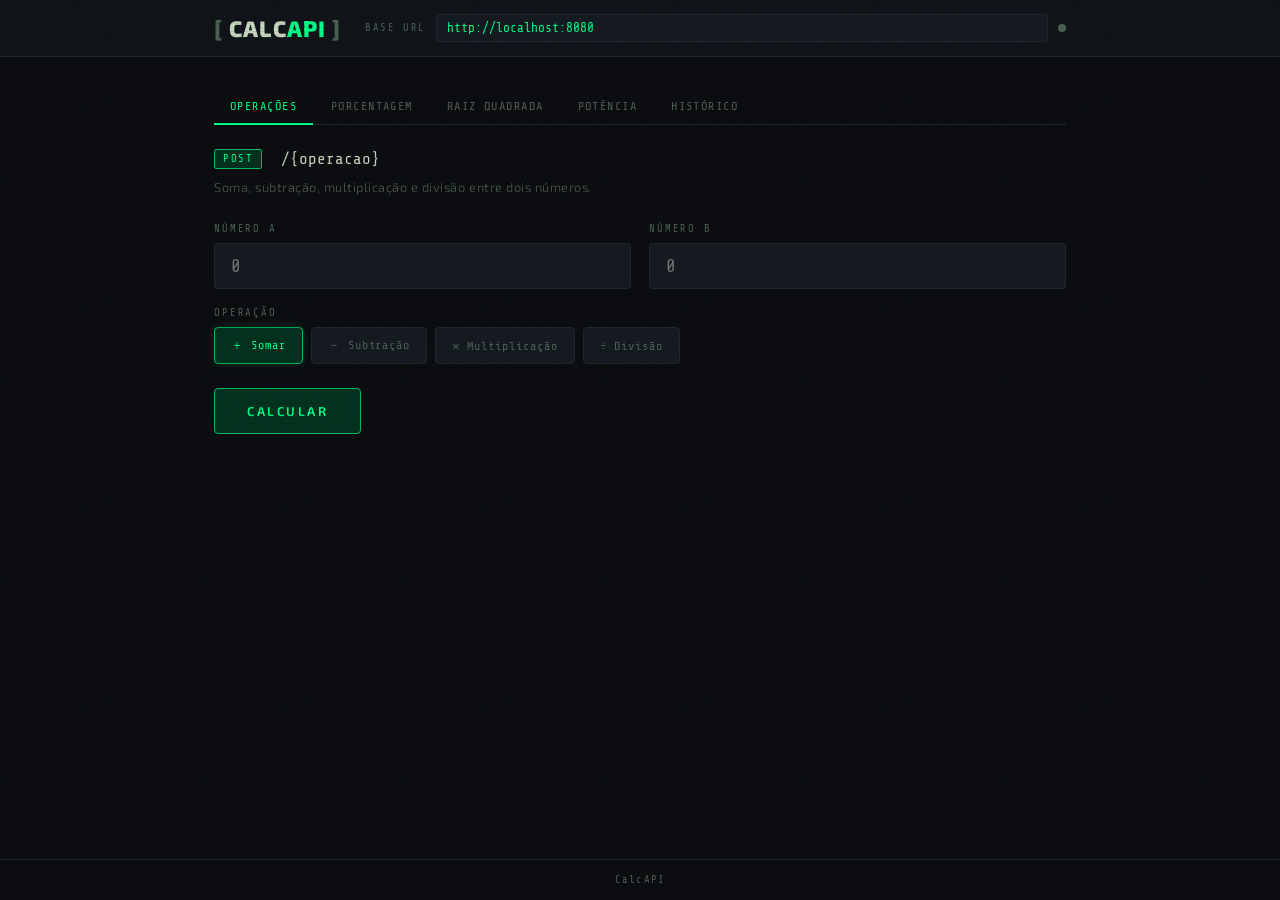
<file: junit5/junit-frontend/index.html>
<!DOCTYPE html>
<html lang="pt-BR">
<head>
  <meta charset="UTF-8" />
  <meta name="viewport" content="width=device-width, initial-scale=1.0"/>
  <title>CalcAPI — Calculadora</title>
  <link rel="preconnect" href="https://fonts.googleapis.com">
  <link href="https://fonts.googleapis.com/css2?family=Share+Tech+Mono&family=Exo+2:wght@300;600;800&display=swap" rel="stylesheet">
  <link rel="stylesheet" href="style.css" />
</head>
<body>

  <div class="scanlines"></div>
  <div class="noise"></div>

  <header>
    <div class="header-inner">
      <div class="logo">
        <span class="logo-bracket">[</span>
        CALC<span class="logo-accent">API</span>
        <span class="logo-bracket">]</span>
      </div>
      <div class="api-config">
        <label for="baseUrl">BASE URL</label>
        <input type="text" id="baseUrl" value="http://localhost:8080" placeholder="http://localhost:8080" />
        <div class="status-dot" id="statusDot"></div>
      </div>
    </div>
  </header>

  <main>

    <!-- TABS -->
    <nav class="tabs">
      <button class="tab active" data-tab="operacoes">Operações</button>
      <button class="tab" data-tab="porcentagem">Porcentagem</button>
      <button class="tab" data-tab="raiz">Raiz Quadrada</button>
      <button class="tab" data-tab="potencia">Potência</button>
      <button class="tab" data-tab="historico">Histórico</button>
    </nav>

    <!-- PANEL: OPERAÇÕES BÁSICAS -->
    <section class="panel active" id="tab-operacoes">
      <div class="panel-header">
        <span class="endpoint-badge">POST</span>
        <code>/{operacao}</code>
        <p class="panel-desc">Soma, subtração, multiplicação e divisão entre dois números.</p>
      </div>
      <div class="form-grid">
        <div class="field">
          <label>Número A</label>
          <input type="number" id="op-numA" placeholder="0" step="any" />
        </div>
        <div class="field">
          <label>Número B</label>
          <input type="number" id="op-numB" placeholder="0" step="any" />
        </div>
        <div class="field full">
          <label>Operação</label>
          <div class="op-buttons">
            <button class="op-btn active" data-op="SOMAR">＋ Somar</button>
            <button class="op-btn" data-op="SUBTRACAO">－ Subtração</button>
            <button class="op-btn" data-op="MULTIPLICACAO">✕ Multiplicação</button>
            <button class="op-btn" data-op="DIVISAO">÷ Divisão</button>
          </div>
        </div>
      </div>
      <button class="calc-btn" id="btn-operacao">CALCULAR</button>
      <div class="result-box" id="res-operacao"></div>
    </section>

    <!-- PANEL: PORCENTAGEM -->
    <section class="panel" id="tab-porcentagem">
      <div class="panel-header">
        <span class="endpoint-badge">POST</span>
        <code>/porcentagem/{tipo}</code>
        <p class="panel-desc">Cálculos percentuais: de, percentual, aumentar e diminuir.</p>
      </div>
      <div class="form-grid">
        <div class="field">
          <label>Percentual (%)</label>
          <input type="number" id="pct-percentual" placeholder="0" step="any" />
        </div>
        <div class="field">
          <label>Valor Base</label>
          <input type="number" id="pct-valor" placeholder="0" step="any" />
        </div>
        <div class="field full">
          <label>Tipo</label>
          <div class="op-buttons">
            <button class="op-btn active" data-tipo="DE">DE</button>
            <button class="op-btn" data-tipo="PERCENTUAL">PERCENTUAL</button>
            <button class="op-btn" data-tipo="AUMENTAR">AUMENTAR</button>
            <button class="op-btn" data-tipo="DIMINUIR">DIMINUIR</button>
          </div>
        </div>
      </div>
      <button class="calc-btn" id="btn-porcentagem">CALCULAR</button>
      <div class="result-box" id="res-porcentagem"></div>
    </section>

    <!-- PANEL: RAIZ QUADRADA -->
    <section class="panel" id="tab-raiz">
      <div class="panel-header">
        <span class="endpoint-badge">POST</span>
        <code>/raiz-quadrada</code>
        <p class="panel-desc">Calcula a raiz quadrada de um número (≥ 0).</p>
      </div>
      <div class="form-grid">
        <div class="field">
          <label>Número</label>
          <input type="number" id="raiz-num" placeholder="0" step="any" min="0" />
        </div>
      </div>
      <button class="calc-btn" id="btn-raiz">CALCULAR</button>
      <div class="result-box" id="res-raiz"></div>
    </section>

    <!-- PANEL: POTÊNCIA -->
    <section class="panel" id="tab-potencia">
      <div class="panel-header">
        <span class="endpoint-badge">POST</span>
        <code>/potencia</code>
        <p class="panel-desc">Calcula base elevada ao expoente.</p>
      </div>
      <div class="form-grid">
        <div class="field">
          <label>Base</label>
          <input type="number" id="pot-base" placeholder="0" step="any" />
        </div>
        <div class="field">
          <label>Expoente</label>
          <input type="number" id="pot-expoente" placeholder="0" step="any" />
        </div>
      </div>
      <button class="calc-btn" id="btn-potencia">CALCULAR</button>
      <div class="result-box" id="res-potencia"></div>
    </section>

    <!-- PANEL: HISTÓRICO -->
    <section class="panel" id="tab-historico">
      <div class="panel-header">
        <span class="endpoint-badge get">GET</span>
        <code>/historicos</code>
        <p class="panel-desc">Consulta o histórico de todas as operações realizadas.</p>
      </div>
      <div class="btn-row">
        <button class="calc-btn" id="btn-historico">CARREGAR HISTÓRICO</button>
        <button class="calc-btn danger" id="btn-deletar">DELETAR HISTÓRICO</button>
      </div>
      <div class="history-table-wrap" id="res-historico"></div>
    </section>

  </main>

  <footer>
    <span>CalcAPI</span>
  </footer>

  <script src="script.js"></script>
</body>
</html>
</file>
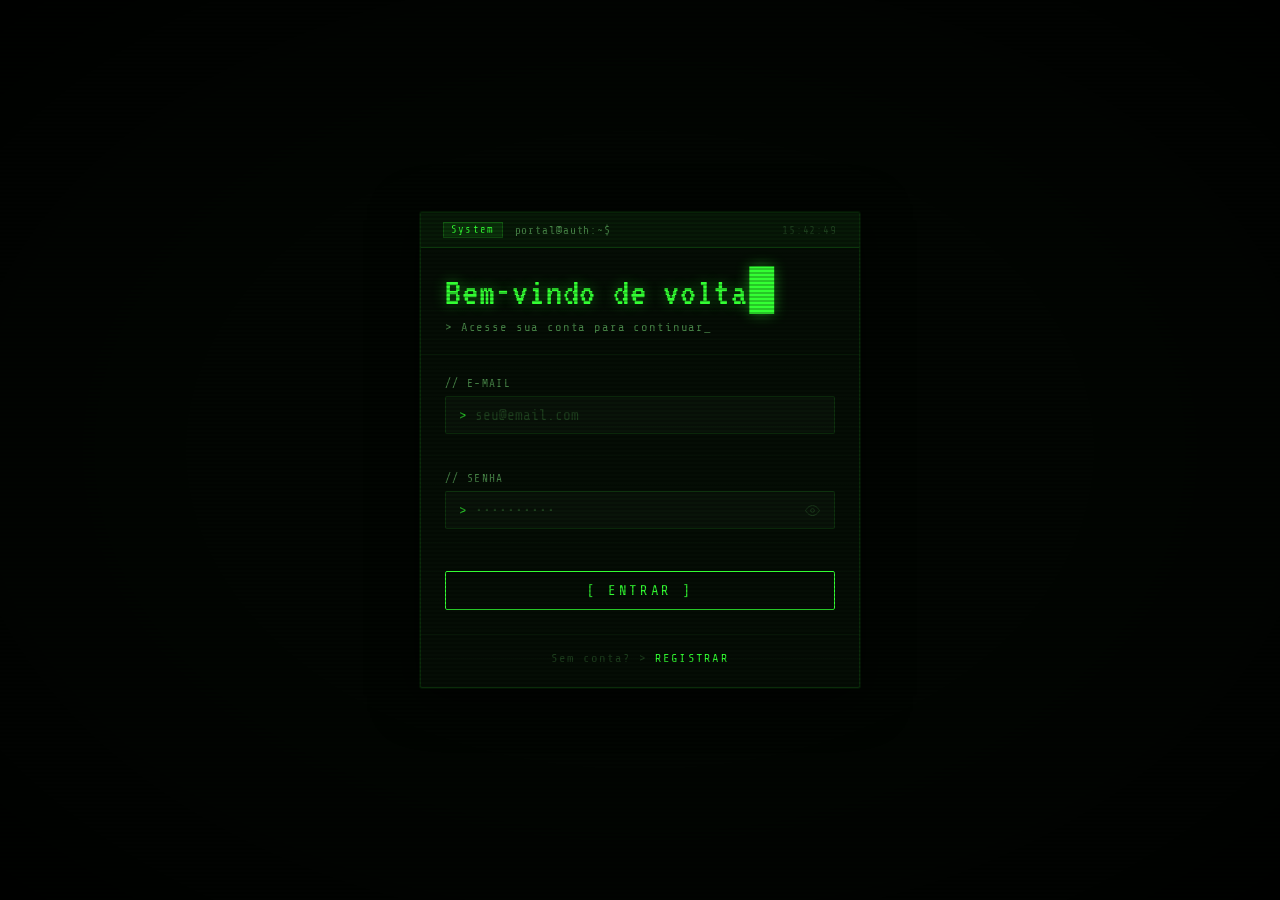
<file: login-junit5/frontend-login/index.html>
<!DOCTYPE html>
<html lang="pt-BR">
<head>
  <meta charset="UTF-8" />
  <meta name="viewport" content="width=device-width, initial-scale=1.0" />
  <title>Portal de Acesso</title>
  <link rel="preconnect" href="https://fonts.googleapis.com" />
  <link rel="preconnect" href="https://fonts.gstatic.com" crossorigin />
  <link href="https://fonts.googleapis.com/css2?family=VT323&family=Share+Tech+Mono&display=swap" rel="stylesheet" />
  <link rel="stylesheet" href="style.css" />
</head>
<body>

<div class="scanlines" aria-hidden="true"></div>
<div class="crt-vignette" aria-hidden="true"></div>

<section id="view-login" class="view active">
  <div class="card">
    <div class="term-bar">
      <span class="term-tag">System</span>
      <span class="term-path">portal@auth:~$</span>
      <span class="term-time" id="term-time"></span>
    </div>
    <div class="card-header">
      <h1 class="card-title">Bem-vindo de volta<span class="cursor-blink">█</span></h1>
      <p class="card-subtitle">&gt; Acesse sua conta para continuar_</p>
    </div>

    <form id="form-login" novalidate>
      <div class="field">
        <label for="login-email">// E-mail</label>
        <div class="input-wrap">
          <span class="input-prompt">&gt;</span>
          <input type="email" id="login-email" placeholder="seu@email.com" autocomplete="email" required />
        </div>
        <span class="field-error" id="err-login-email"></span>
      </div>

      <div class="field">
        <label for="login-senha">// Senha</label>
        <div class="input-wrap">
          <span class="input-prompt">&gt;</span>
          <input type="password" id="login-senha" placeholder="••••••••••" autocomplete="current-password" required />
          <button type="button" class="toggle-pw" data-target="login-senha" aria-label="Mostrar senha">
            <svg viewBox="0 0 24 24" fill="none" stroke="currentColor" stroke-width="1.5">
              <path d="M1 12s4-8 11-8 11 8 11 8-4 8-11 8-11-8-11-8z"/><circle cx="12" cy="12" r="3"/>
            </svg>
          </button>
        </div>
        <span class="field-error" id="err-login-senha"></span>
      </div>

      <div id="login-alert" class="alert hidden"></div>

      <button type="submit" class="btn-primary" id="btn-login">
        <span class="btn-text">[ ENTRAR ]</span>
        <span class="btn-loader hidden">AUTENTICANDO<span class="dot-anim"></span></span>
      </button>
    </form>

    <p class="switch-view">
      Sem conta? &gt;
      <button class="link-btn" data-goto="cadastro">REGISTRAR</button>
    </p>
  </div>
</section>

<section id="view-cadastro" class="view">
  <div class="card card--wide">
    <div class="term-bar">
      <span class="term-tag">System</span>
      <span class="term-path">portal@auth:~/novo$</span>
      <span class="term-time" id="term-time-cad"></span>
    </div>
    <div class="card-header">
      <h1 class="card-title">Criar conta<span class="cursor-blink">█</span></h1>
      <p class="card-subtitle">&gt; Preencha os dados para se registrar_</p>
    </div>

    <form id="form-cadastro" novalidate>
      <div class="field">
        <label for="cad-nome">// Nome completo</label>
        <div class="input-wrap">
          <span class="input-prompt">&gt;</span>
          <input type="text" id="cad-nome" placeholder="João da Silva" autocomplete="name" required />
        </div>
        <span class="field-error" id="err-cad-nome"></span>
      </div>

      <div class="field">
        <label for="cad-email">// E-mail</label>
        <div class="input-wrap">
          <span class="input-prompt">&gt;</span>
          <input type="email" id="cad-email" placeholder="seu@email.com" autocomplete="email" required />
        </div>
        <span class="field-error" id="err-cad-email"></span>
      </div>

      <div class="field">
        <label for="cad-senha">
          // Senha
          <span class="label-hint">10–12 chars · A-z · 0-9 · especial</span>
        </label>
        <div class="input-wrap">
          <span class="input-prompt">&gt;</span>
          <input type="password" id="cad-senha" placeholder="••••••••••" autocomplete="new-password" required />
          <button type="button" class="toggle-pw" data-target="cad-senha" aria-label="Mostrar senha">
            <svg viewBox="0 0 24 24" fill="none" stroke="currentColor" stroke-width="1.5">
              <path d="M1 12s4-8 11-8 11 8 11 8-4 8-11 8-11-8-11-8z"/><circle cx="12" cy="12" r="3"/>
            </svg>
          </button>
        </div>
        <div class="pw-strength" id="pw-strength">
          <div class="pw-bar"><div id="pw-fill"></div></div>
          <span id="pw-label"></span>
        </div>
        <span class="field-error" id="err-cad-senha"></span>
      </div>

      <div class="field">
        <label for="cad-role">// Perfil de acesso</label>
        <div class="input-wrap input-wrap--select">
          <span class="input-prompt">&gt;</span>
          <select id="cad-role" required>
            <option value="">-- SELECIONE --</option>
            <option value="ADMIN">ADMIN</option>
            <option value="GERENTE">GERENTE</option>
            <option value="CLIENTE">CLIENTE</option>
          </select>
        </div>
        <span class="field-error" id="err-cad-role"></span>
      </div>

      <div id="cadastro-alert" class="alert hidden"></div>

      <button type="submit" class="btn-primary" id="btn-cadastro">
        <span class="btn-text">[ CRIAR CONTA ]</span>
        <span class="btn-loader hidden">PROCESSANDO<span class="dot-anim"></span></span>
      </button>
    </form>

    <p class="switch-view">
      Já tem conta? &gt;
      <button class="link-btn" data-goto="login">ENTRAR</button>
    </p>
  </div>
</section>

<section id="view-dashboard" class="view">
  <div class="dashboard">
    <header class="dash-header">
      <div class="dash-brand">
        <span class="brand-caret">&gt;_</span>
        <span class="dash-brand-name">Terminal v1.0</span>
      </div>
      <div class="dash-header-right">
        <span class="dash-status">■ ONLINE</span>
        <button class="btn-logout" id="btn-logout">[ SAIR ]</button>
      </div>
    </header>

    <div class="dash-body">
      <div class="dash-card" id="card-perfil">
        <div class="dash-card-label">// PERFIL.DAT</div>
        <div id="perfil-loading" class="skeleton-wrap">
          <div class="skeleton skeleton--avatar"></div>
          <div class="skeleton-lines">
            <div class="skeleton skeleton--line w60"></div>
            <div class="skeleton skeleton--line w40"></div>
            <div class="skeleton skeleton--line w50"></div>
          </div>
        </div>
        <div id="perfil-content" class="perfil-content hidden">
          <div class="avatar" id="avatar-inicial"></div>
          <div class="perfil-info">
            <h2 class="perfil-nome" id="perfil-nome"></h2>
            <p class="perfil-email" id="perfil-email"></p>
            <span class="role-badge" id="perfil-role"></span>
          </div>
        </div>
      </div>

      <div class="dash-card" id="card-mensagem">
        <div class="dash-card-label">// MSG_SERVIDOR.LOG</div>
        <div id="msg-loading" class="skeleton-wrap">
          <div class="skeleton-lines" style="width:100%">
            <div class="skeleton skeleton--line w80"></div>
            <div class="skeleton skeleton--line w60"></div>
          </div>
        </div>
        <p class="server-msg hidden" id="server-msg"></p>
      </div>
    </div>
  </div>
</section>

<script src="app.js"></script>
</body>
</html>
</file>
<file: junit5/junit-frontend/style.css>
:root {
  --bg:          #0a0c0f;
  --bg-panel:    #0f1318;
  --bg-card:     #141920;
  --border:      #1e2730;
  --border-glow: #00ff8820;
  --green:       #00ff88;
  --green-dim:   #00b860;
  --green-dark:  #00311e;
  --amber:       #ffb300;
  --red:         #ff4455;
  --text:        #c8d8c0;
  --text-muted:  #4a6050;
  --mono:        'Share Tech Mono', monospace;
  --sans:        'Exo 2', sans-serif;
  --radius:      4px;
  --glow:        0 0 12px #00ff8840, 0 0 32px #00ff8815;
}

*, *::before, *::after { box-sizing: border-box; margin: 0; padding: 0; }

html { font-size: 16px; scroll-behavior: smooth; }

body {
  background: var(--bg);
  color: var(--text);
  font-family: var(--mono);
  min-height: 100vh;
  display: flex;
  flex-direction: column;
  position: relative;
  overflow-x: hidden;
}

/* ---- Atmospheric layers ---- */
.scanlines {
  pointer-events: none;
  position: fixed;
  inset: 0;
  z-index: 999;
  background: repeating-linear-gradient(
    to bottom,
    transparent,
    transparent 3px,
    rgba(0,0,0,0.08) 3px,
    rgba(0,0,0,0.08) 4px
  );
}

.noise {
  pointer-events: none;
  position: fixed;
  inset: 0;
  z-index: 998;
  opacity: 0.025;
  background-image: url("data:image/svg+xml,%3Csvg viewBox='0 0 256 256' xmlns='http://www.w3.org/2000/svg'%3E%3Cfilter id='n'%3E%3CfeTurbulence type='fractalNoise' baseFrequency='0.9' numOctaves='4' stitchTiles='stitch'/%3E%3C/filter%3E%3Crect width='100%25' height='100%25' filter='url(%23n)'/%3E%3C/svg%3E");
  background-size: 200px;
}

/* ---- Header ---- */
header {
  border-bottom: 1px solid var(--border);
  background: var(--bg-panel);
  position: sticky;
  top: 0;
  z-index: 100;
  backdrop-filter: blur(8px);
}

.header-inner {
  max-width: 900px;
  margin: 0 auto;
  padding: 14px 24px;
  display: flex;
  align-items: center;
  gap: 24px;
  flex-wrap: wrap;
}

.logo {
  font-family: var(--sans);
  font-weight: 800;
  font-size: 1.4rem;
  letter-spacing: 0.05em;
  color: var(--text);
  flex-shrink: 0;
}

.logo-accent { color: var(--green); }
.logo-bracket { color: var(--text-muted); }

.api-config {
  display: flex;
  align-items: center;
  gap: 10px;
  flex: 1;
}

.api-config label {
  font-size: 0.65rem;
  color: var(--text-muted);
  letter-spacing: 0.15em;
  flex-shrink: 0;
}

.api-config input {
  flex: 1;
  background: var(--bg-card);
  border: 1px solid var(--border);
  color: var(--green);
  font-family: var(--mono);
  font-size: 0.8rem;
  padding: 6px 10px;
  border-radius: var(--radius);
  outline: none;
  min-width: 0;
  transition: border-color .2s;
}

.api-config input:focus { border-color: var(--green-dim); }

.status-dot {
  width: 8px;
  height: 8px;
  border-radius: 50%;
  background: var(--text-muted);
  flex-shrink: 0;
  transition: background .4s, box-shadow .4s;
}

.status-dot.ok  { background: var(--green); box-shadow: 0 0 8px var(--green); }
.status-dot.err { background: var(--red);   box-shadow: 0 0 8px var(--red); }

/* ---- Main ---- */
main {
  max-width: 900px;
  margin: 0 auto;
  padding: 32px 24px 64px;
  flex: 1;
  width: 100%;
}

/* ---- Tabs ---- */
.tabs {
  display: flex;
  gap: 2px;
  margin-bottom: 24px;
  border-bottom: 1px solid var(--border);
  flex-wrap: wrap;
}

.tab {
  background: none;
  border: none;
  border-bottom: 2px solid transparent;
  color: var(--text-muted);
  font-family: var(--mono);
  font-size: 0.75rem;
  letter-spacing: 0.12em;
  padding: 10px 16px;
  cursor: pointer;
  transition: color .2s, border-color .2s;
  text-transform: uppercase;
  margin-bottom: -1px;
}

.tab:hover { color: var(--text); }
.tab.active {
  color: var(--green);
  border-bottom-color: var(--green);
}

/* ---- Panels ---- */
.panel {
  display: none;
  animation: fadeIn .25s ease;
}

.panel.active { display: block; }

@keyframes fadeIn {
  from { opacity: 0; transform: translateY(6px); }
  to   { opacity: 1; transform: translateY(0); }
}

.panel-header {
  margin-bottom: 28px;
}

.endpoint-badge {
  display: inline-block;
  background: var(--green-dark);
  color: var(--green);
  font-family: var(--mono);
  font-size: 0.65rem;
  letter-spacing: 0.15em;
  padding: 3px 8px;
  border-radius: 2px;
  border: 1px solid var(--green-dim);
  margin-right: 10px;
  vertical-align: middle;
}

.endpoint-badge.get {
  background: #0d1f2f;
  color: #40b4ff;
  border-color: #2060a0;
}

.panel-header code {
  font-family: var(--mono);
  font-size: 1rem;
  color: var(--text);
  vertical-align: middle;
}

.panel-desc {
  margin-top: 10px;
  font-size: 0.8rem;
  color: var(--text-muted);
  letter-spacing: 0.04em;
  font-family: var(--sans);
  font-weight: 300;
}

/* ---- Form Grid ---- */
.form-grid {
  display: grid;
  grid-template-columns: 1fr 1fr;
  gap: 18px;
  margin-bottom: 24px;
}

.field { display: flex; flex-direction: column; gap: 8px; }
.field.full { grid-column: 1 / -1; }

.field label {
  font-size: 0.65rem;
  color: var(--text-muted);
  letter-spacing: 0.18em;
  text-transform: uppercase;
}

.field input[type="number"] {
  background: var(--bg-card);
  border: 1px solid var(--border);
  color: var(--green);
  font-family: var(--mono);
  font-size: 1.1rem;
  padding: 12px 16px;
  border-radius: var(--radius);
  outline: none;
  transition: border-color .2s, box-shadow .2s;
  -moz-appearance: textfield;
  width: 100%;
}

.field input[type="number"]::-webkit-outer-spin-button,
.field input[type="number"]::-webkit-inner-spin-button { -webkit-appearance: none; }

.field input[type="number"]:focus {
  border-color: var(--green-dim);
  box-shadow: var(--glow);
}

/* ---- Operation Buttons ---- */
.op-buttons {
  display: flex;
  gap: 8px;
  flex-wrap: wrap;
}

.op-btn {
  background: var(--bg-card);
  border: 1px solid var(--border);
  color: var(--text-muted);
  font-family: var(--mono);
  font-size: 0.75rem;
  letter-spacing: 0.08em;
  padding: 9px 16px;
  border-radius: var(--radius);
  cursor: pointer;
  transition: all .2s;
}

.op-btn:hover {
  border-color: var(--green-dim);
  color: var(--text);
}

.op-btn.active {
  background: var(--green-dark);
  border-color: var(--green-dim);
  color: var(--green);
  box-shadow: 0 0 8px #00ff8820;
}

/* ---- Calc Button ---- */
.calc-btn {
  background: var(--green-dark);
  border: 1px solid var(--green-dim);
  color: var(--green);
  font-family: var(--sans);
  font-weight: 600;
  font-size: 0.8rem;
  letter-spacing: 0.2em;
  padding: 14px 32px;
  border-radius: var(--radius);
  cursor: pointer;
  transition: all .2s;
  display: block;
  margin-bottom: 24px;
  position: relative;
  overflow: hidden;
}

.calc-btn::after {
  content: '';
  position: absolute;
  inset: 0;
  background: linear-gradient(90deg, transparent, #00ff8815, transparent);
  transform: translateX(-100%);
  transition: transform .4s;
}

.calc-btn:hover {
  background: #004d30;
  box-shadow: var(--glow);
}

.calc-btn:hover::after { transform: translateX(100%); }

.calc-btn:active { transform: scale(0.98); }

.calc-btn.loading {
  opacity: 0.6;
  pointer-events: none;
}

/* ---- Result Box ---- */
.result-box {
  background: var(--bg-card);
  border: 1px solid var(--border);
  border-radius: var(--radius);
  padding: 20px 24px;
  min-height: 64px;
  font-family: var(--mono);
  font-size: 0.85rem;
  transition: all .3s;
  display: none;
}

.result-box.visible { display: block; }

.result-box.success {
  border-color: var(--green-dim);
  box-shadow: 0 0 16px #00ff8820;
}

.result-box.error {
  border-color: var(--red);
  box-shadow: 0 0 16px #ff445520;
}

.result-label {
  font-size: 0.6rem;
  color: var(--text-muted);
  letter-spacing: 0.18em;
  text-transform: uppercase;
  margin-bottom: 10px;
}

.result-value {
  font-size: 2rem;
  color: var(--green);
  font-weight: 400;
  line-height: 1;
  word-break: break-all;
}

.result-value.error-text {
  font-size: 0.85rem;
  color: var(--red);
  line-height: 1.5;
}

/* ---- History Table ---- */
.history-table-wrap {
  overflow-x: auto;
  display: none;
}

.history-table-wrap.visible { display: block; }

.history-table {
  width: 100%;
  border-collapse: collapse;
  font-size: 0.82rem;
}

.history-table thead tr {
  border-bottom: 1px solid var(--green-dim);
}

.history-table th {
  color: var(--green);
  font-size: 0.6rem;
  letter-spacing: 0.18em;
  text-transform: uppercase;
  padding: 8px 12px;
  text-align: left;
  font-weight: 400;
}

.history-table td {
  padding: 12px 12px;
  border-bottom: 1px solid var(--border);
  color: var(--text);
  font-family: var(--mono);
}

.history-table tbody tr {
  transition: background .15s;
}

.history-table tbody tr:hover {
  background: var(--bg-card);
}

.history-table td.num {
  color: var(--green);
  text-align: right;
  font-size: 1rem;
}

.history-table td.op-badge {
  color: var(--amber);
  font-size: 0.7rem;
  letter-spacing: 0.12em;
}

.empty-state {
  text-align: center;
  color: var(--text-muted);
  font-size: 0.8rem;
  padding: 40px;
  letter-spacing: 0.08em;
}

/* ---- Footer ---- */
footer {
  border-top: 1px solid var(--border);
  text-align: center;
  padding: 14px 24px;
  font-size: 0.65rem;
  color: var(--text-muted);
  letter-spacing: 0.1em;
}

/* ---- Spinner ---- */
@keyframes spin {
  to { transform: rotate(360deg); }
}

.spinner {
  display: inline-block;
  width: 14px;
  height: 14px;
  border: 2px solid var(--green-dark);
  border-top-color: var(--green);
  border-radius: 50%;
  animation: spin .6s linear infinite;
  vertical-align: middle;
  margin-right: 8px;
}

/* ---- Responsive ---- */
@media (max-width: 600px) {
  .form-grid { grid-template-columns: 1fr; }
  .field.full { grid-column: 1; }
  .header-inner { gap: 12px; }
  .result-value { font-size: 1.4rem; }
  .tab { padding: 8px 10px; font-size: 0.65rem; }
}

/* ---- Botão Danger ---- */
.btn-row {
  display: flex;
  gap: 12px;
  flex-wrap: wrap;
  margin-bottom: 24px;
}

.btn-row .calc-btn {
  margin-bottom: 0;
  flex: 1;
  min-width: 160px;
}

.calc-btn.danger {
  background: #2d0a0e;
  border-color: #882233;
  color: var(--red);
}

.calc-btn.danger:hover {
  background: #4a1020;
  box-shadow: 0 0 12px #ff445530;
}
</file>
<file: login-junit5/frontend-login/style.css>
:root {
  --bg:           #020602;
  --surface:      #050D05;
  --surface-2:    #091409;
  --border:       rgba(51, 255, 51, 0.13);
  --border-hover: rgba(51, 255, 51, 0.30);

  --accent:       #33FF33;
  --accent-light: #66FF66;
  --accent-dim:   rgba(51, 255, 51, 0.09);

  --text:         #C0F0C0;
  --text-muted:   #4A8A4A;
  --text-faint:   #1E401E;

  --danger:       #FF4444;
  --danger-dim:   rgba(255, 68, 68, 0.10);
  --success:      #33FF33;
  --success-dim:  rgba(51, 255, 51, 0.10);

  --amber:        #FFB800;

  --radius:       2px;

  --font-display: 'VT323', monospace;
  --font-body:    'Share Tech Mono', monospace;

  --shadow-card:  0 0 0 1px rgba(51, 255, 51, 0.07), 0 8px 48px rgba(0, 0, 0, 0.85);
  --glow-text:    0 0 14px rgba(51, 255, 51, 0.45);
  --glow-subtle:  0 0 6px rgba(51, 255, 51, 0.20);
  --transition:   0.12s linear;
}

*, *::before, *::after { box-sizing: border-box; margin: 0; padding: 0; }
html { font-size: 16px; }

body {
  font-family: var(--font-body);
  background: var(--bg);
  color: var(--text);
  min-height: 100vh;
  display: flex;
  align-items: center;
  justify-content: center;
  overflow-x: hidden;
  -webkit-font-smoothing: none;
  animation: crt-flicker 9s linear infinite;
}

@keyframes crt-flicker {
  0%, 89%, 91%, 93%, 100% { opacity: 1; }
  90% { opacity: 0.95; }
  92% { opacity: 0.98; }
}

.scanlines {
  position: fixed;
  inset: 0;
  background: repeating-linear-gradient(
    0deg,
    transparent,
    transparent 2px,
    rgba(0, 0, 0, 0.22) 2px,
    rgba(0, 0, 0, 0.22) 4px
  );
  pointer-events: none;
  z-index: 9000;
}

.crt-vignette {
  position: fixed;
  inset: 0;
  background: radial-gradient(ellipse at center, transparent 50%, rgba(0, 0, 0, 0.72) 100%);
  pointer-events: none;
  z-index: 9001;
}

@keyframes screen-wipe {
  0%   { opacity: 1; }
  20%  { opacity: 0.05; }
  50%  { opacity: 0.6; }
  75%  { opacity: 0.85; }
  100% { opacity: 1; }
}
body.screen-transition { animation: screen-wipe 0.18s linear forwards; }

.cursor-blink {
  color: var(--accent);
  margin-left: 2px;
  animation: blink 1s step-end infinite;
}
@keyframes blink {
  0%, 100% { opacity: 1; }
  50%       { opacity: 0; }
}

.dot-anim::after {
  content: '';
  display: inline-block;
  animation: dots-cycle 1.4s steps(4, end) infinite;
}
@keyframes dots-cycle {
  0%   { content: ''; }
  25%  { content: '.'; }
  50%  { content: '..'; }
  75%  { content: '...'; }
}

.view {
  display: none;
  position: relative;
  z-index: 1;
  width: 100%;
  min-height: 100vh;
  align-items: center;
  justify-content: center;
  padding: 32px 16px;
  animation: term-in 0.25s linear forwards;
}
.view.active { display: flex; }

@keyframes term-in {
  0%   { opacity: 0; transform: translateY(6px); filter: brightness(2); }
  40%  { opacity: 0.7; filter: brightness(1.1); }
  100% { opacity: 1; transform: translateY(0); filter: brightness(1); }
}

.card {
  background: var(--surface);
  border: 1px solid var(--border);
  border-radius: var(--radius);
  box-shadow: var(--shadow-card);
  width: 100%;
  max-width: 440px;
  position: relative;
  overflow: hidden;
}
.card::after {
  content: '';
  position: absolute;
  inset: 0;
  background: repeating-linear-gradient(
    0deg,
    transparent,
    transparent 28px,
    rgba(51, 255, 51, 0.013) 28px,
    rgba(51, 255, 51, 0.013) 29px
  );
  pointer-events: none;
}
.card--wide { max-width: 510px; }

.term-bar {
  display: flex;
  align-items: center;
  gap: 12px;
  padding: 9px 22px;
  background: rgba(51, 255, 51, 0.05);
  border-bottom: 1px solid var(--border);
  font-size: 0.7rem;
  color: var(--text-muted);
  letter-spacing: 0.08em;
}
.term-tag {
  color: var(--accent);
  background: rgba(51, 255, 51, 0.11);
  padding: 1px 7px;
  font-size: 0.65rem;
  letter-spacing: 0.12em;
  border: 1px solid rgba(51, 255, 51, 0.18);
}
.term-time { margin-left: auto; color: var(--text-faint); }

.card-header {
  padding: 24px 24px 20px;
  border-bottom: 1px solid rgba(51, 255, 51, 0.05);
}
.card-title {
  font-family: var(--font-display);
  font-size: 2.5rem;
  font-weight: 400;
  line-height: 1;
  color: var(--accent);
  margin-bottom: 8px;
  text-shadow: var(--glow-text);
  letter-spacing: 0.02em;
}
.card-subtitle {
  font-size: 0.76rem;
  color: var(--text-muted);
  letter-spacing: 0.07em;
}

form {
  display: flex;
  flex-direction: column;
  gap: 18px;
  padding: 22px 24px 24px;
}

.field { display: flex; flex-direction: column; gap: 6px; }

label {
  font-size: 0.7rem;
  color: var(--text-muted);
  letter-spacing: 0.12em;
  text-transform: uppercase;
  display: flex;
  align-items: center;
  gap: 8px;
}
.label-hint {
  font-size: 0.6rem;
  color: var(--text-faint);
  text-transform: none;
  letter-spacing: 0;
}

.input-wrap {
  display: flex;
  align-items: center;
  background: var(--surface-2);
  border: 1px solid var(--border);
  border-radius: var(--radius);
  transition: border-color var(--transition), box-shadow var(--transition);
  position: relative;
}
.input-wrap:focus-within {
  border-color: var(--accent);
  box-shadow: 0 0 0 2px rgba(51, 255, 51, 0.10), var(--glow-subtle);
}
.input-wrap.error { border-color: var(--danger); }
.input-wrap.error:focus-within { box-shadow: 0 0 0 2px rgba(255, 68, 68, 0.12); }

.input-prompt {
  padding: 0 8px 0 13px;
  color: var(--accent);
  font-family: var(--font-body);
  font-size: 0.88rem;
  flex-shrink: 0;
  opacity: 0.75;
  user-select: none;
}

input, select {
  width: 100%;
  background: transparent;
  border: none;
  color: var(--accent-light);
  font-family: var(--font-body);
  font-size: 0.9rem;
  padding: 10px 12px 10px 0;
  outline: none;
  appearance: none;
  caret-color: var(--accent);
}
input::placeholder { color: var(--text-faint); }
select { cursor: pointer; padding-right: 28px; }
select option { background: var(--surface-2); color: var(--text); }

.input-wrap--select::after {
  content: '▼';
  position: absolute;
  right: 12px;
  font-size: 0.55rem;
  color: var(--text-muted);
  pointer-events: none;
}

.toggle-pw {
  position: absolute;
  right: 10px;
  background: none;
  border: none;
  cursor: pointer;
  color: var(--text-faint);
  display: flex;
  padding: 4px;
  border-radius: 1px;
  transition: color var(--transition), text-shadow var(--transition);
}
.toggle-pw:hover { color: var(--accent); }
.toggle-pw svg { width: 15px; height: 15px; }
.toggle-pw.active { color: var(--accent); text-shadow: var(--glow-subtle); }

.field-error {
  font-size: 0.7rem;
  color: var(--danger);
  min-height: 14px;
  letter-spacing: 0.05em;
}

.pw-strength { display: flex; align-items: center; gap: 10px; margin-top: 2px; }
.pw-bar {
  flex: 1;
  height: 2px;
  background: rgba(51, 255, 51, 0.07);
  overflow: hidden;
}
#pw-fill {
  height: 100%;
  width: 0;
  transition: width 0.3s linear, background 0.3s linear;
}
.pw-strength span {
  font-size: 0.65rem;
  letter-spacing: 0.12em;
  text-transform: uppercase;
  color: var(--text-faint);
  min-width: 46px;
  text-align: right;
}
.pw-strength.weak   #pw-fill { background: var(--danger); width: 30%; }
.pw-strength.medium #pw-fill { background: var(--amber);  width: 65%; }
.pw-strength.strong #pw-fill { background: var(--success); width: 100%; box-shadow: 0 0 6px rgba(51,255,51,0.4); }
.pw-strength.weak   span { color: var(--danger); }
.pw-strength.medium span { color: var(--amber); }
.pw-strength.strong span { color: var(--success); text-shadow: var(--glow-subtle); }

.alert {
  border-radius: var(--radius);
  padding: 10px 14px;
  font-size: 0.78rem;
  line-height: 1.55;
  letter-spacing: 0.04em;
  animation: alert-slide-in 0.15s linear;
}
@keyframes alert-slide-in {
  from { opacity: 0; transform: translateX(-6px); }
  to   { opacity: 1; transform: translateX(0); }
}
.alert.error {
  background: var(--danger-dim);
  color: var(--danger);
  border: 1px solid rgba(255, 68, 68, 0.22);
}
.alert.success {
  background: var(--success-dim);
  color: var(--success);
  border: 1px solid rgba(51, 255, 51, 0.22);
  text-shadow: var(--glow-subtle);
}
.hidden { display: none !important; }

.btn-primary {
  width: 100%;
  padding: 11px 24px;
  background: transparent;
  border: 1px solid var(--accent);
  border-radius: var(--radius);
  color: var(--accent);
  font-family: var(--font-body);
  font-size: 0.88rem;
  letter-spacing: 0.18em;
  text-transform: uppercase;
  cursor: pointer;
  display: flex;
  align-items: center;
  justify-content: center;
  gap: 8px;
  margin-top: 4px;
  transition: background var(--transition), box-shadow var(--transition), color var(--transition);
  position: relative;
  overflow: hidden;
}
.btn-primary::before {
  content: '';
  position: absolute;
  inset: 0;
  background: linear-gradient(90deg, transparent 0%, rgba(51,255,51,0.06) 50%, transparent 100%);
  transform: translateX(-100%);
  transition: transform 0.4s linear;
}
.btn-primary:hover::before { transform: translateX(100%); }
.btn-primary:hover {
  background: rgba(51, 255, 51, 0.09);
  box-shadow: 0 0 18px rgba(51, 255, 51, 0.18), inset 0 0 18px rgba(51, 255, 51, 0.04);
  color: var(--accent-light);
  text-shadow: var(--glow-subtle);
}
.btn-primary:active { background: rgba(51, 255, 51, 0.18); transform: scaleX(0.99); }
.btn-primary:disabled { opacity: 0.35; cursor: not-allowed; box-shadow: none; }

.btn-loader {
  font-family: var(--font-body);
  font-size: 0.82rem;
  color: var(--text-muted);
  letter-spacing: 0.12em;
}

.link-btn {
  background: none;
  border: none;
  color: var(--accent);
  font-family: var(--font-body);
  font-size: inherit;
  cursor: pointer;
  letter-spacing: 0.1em;
  transition: color var(--transition), text-shadow var(--transition);
}
.link-btn:hover {
  color: var(--accent-light);
  text-shadow: var(--glow-text);
}

.switch-view {
  text-align: center;
  padding: 16px 24px 22px;
  font-size: 0.76rem;
  color: var(--text-faint);
  letter-spacing: 0.08em;
  border-top: 1px solid rgba(51, 255, 51, 0.04);
}

#view-dashboard { align-items: flex-start; padding: 0; }
.dashboard { width: 100%; min-height: 100vh; display: flex; flex-direction: column; }

.dash-header {
  position: sticky;
  top: 0;
  z-index: 10;
  display: flex;
  align-items: center;
  justify-content: space-between;
  padding: 13px 40px;
  background: rgba(2, 6, 2, 0.94);
  backdrop-filter: blur(12px);
  -webkit-backdrop-filter: blur(12px);
  border-bottom: 1px solid var(--border);
}
.dash-brand { display: flex; align-items: center; gap: 10px; }
.brand-caret {
  font-family: var(--font-body);
  font-size: 1rem;
  color: var(--accent);
  text-shadow: var(--glow-text);
}
.dash-brand-name {
  font-family: var(--font-display);
  font-size: 1.55rem;
  color: var(--accent);
  letter-spacing: 0.14em;
  text-shadow: var(--glow-text);
}
.dash-header-right {
  display: flex;
  align-items: center;
  gap: 22px;
}
.dash-status {
  font-size: 0.68rem;
  color: var(--accent);
  letter-spacing: 0.14em;
  text-shadow: var(--glow-subtle);
  animation: status-pulse 4s step-end infinite;
}
@keyframes status-pulse {
  0%, 88%, 100% { opacity: 1; }
  90%            { opacity: 0.25; }
  92%            { opacity: 1; }
  94%            { opacity: 0.5; }
}

.btn-logout {
  background: none;
  border: 1px solid rgba(255, 68, 68, 0.18);
  border-radius: var(--radius);
  color: var(--text-muted);
  font-family: var(--font-body);
  font-size: 0.76rem;
  letter-spacing: 0.12em;
  padding: 6px 14px;
  cursor: pointer;
  transition: color var(--transition), border-color var(--transition), background var(--transition), text-shadow var(--transition);
}
.btn-logout:hover {
  color: var(--danger);
  border-color: rgba(255, 68, 68, 0.40);
  background: var(--danger-dim);
  text-shadow: 0 0 8px rgba(255, 68, 68, 0.4);
}

.dash-body {
  flex: 1;
  display: grid;
  grid-template-columns: 1fr 1fr;
  gap: 20px;
  padding: 36px 40px;
  max-width: 920px;
  margin: 0 auto;
  width: 100%;
}

.dash-card {
  background: var(--surface);
  border: 1px solid var(--border);
  border-radius: var(--radius);
  padding: 24px;
  box-shadow: var(--shadow-card);
  transition: border-color var(--transition), box-shadow var(--transition);
  position: relative;
  overflow: hidden;
  animation: card-appear 0.3s linear backwards;
}
#card-perfil   { animation-delay: 0.05s; }
#card-mensagem { animation-delay: 0.12s; }
@keyframes card-appear {
  from { opacity: 0; transform: translateY(8px); }
  to   { opacity: 1; transform: translateY(0); }
}
.dash-card::before {
  content: '';
  position: absolute;
  top: 0; left: 0; right: 0; height: 1px;
  background: linear-gradient(90deg, transparent, rgba(51,255,51,0.35), transparent);
}
.dash-card::after {
  content: '';
  position: absolute;
  inset: 0;
  background: repeating-linear-gradient(
    0deg,
    transparent,
    transparent 22px,
    rgba(51, 255, 51, 0.011) 22px,
    rgba(51, 255, 51, 0.011) 23px
  );
  pointer-events: none;
}
.dash-card:hover {
  border-color: var(--border-hover);
  box-shadow: var(--shadow-card), 0 0 28px rgba(51, 255, 51, 0.06);
}

.dash-card-label {
  font-size: 0.68rem;
  letter-spacing: 0.14em;
  text-transform: uppercase;
  color: var(--accent);
  margin-bottom: 20px;
  text-shadow: var(--glow-subtle);
}

.skeleton-wrap { display: flex; align-items: center; gap: 16px; }
.skeleton-lines { flex: 1; display: flex; flex-direction: column; gap: 10px; }
@keyframes shimmer {
  0%   { background-position: -400px 0; }
  100% { background-position:  400px 0; }
}
.skeleton {
  background: linear-gradient(90deg, var(--surface-2) 25%, rgba(51,255,51,0.07) 50%, var(--surface-2) 75%);
  background-size: 400px 100%;
  animation: shimmer 1.8s linear infinite;
  border-radius: 1px;
}
.skeleton--avatar { width: 50px; height: 50px; border-radius: 1px; flex-shrink: 0; }
.skeleton--line   { height: 9px; }
.w80 { width: 80%; } .w60 { width: 60%; } .w50 { width: 50%; } .w40 { width: 40%; }

.perfil-content { display: flex; align-items: center; gap: 18px; }
.avatar {
  width: 50px; height: 50px;
  background: rgba(51, 255, 51, 0.08);
  border: 1px solid rgba(51, 255, 51, 0.28);
  border-radius: 1px;
  display: flex;
  align-items: center;
  justify-content: center;
  font-family: var(--font-display);
  font-size: 1.9rem;
  color: var(--accent);
  flex-shrink: 0;
  text-shadow: var(--glow-text);
}
.perfil-nome {
  font-family: var(--font-display);
  font-size: 1.7rem;
  font-weight: 400;
  color: var(--accent-light);
  margin-bottom: 2px;
  text-shadow: var(--glow-subtle);
  letter-spacing: 0.04em;
}
.perfil-email {
  font-size: 0.76rem;
  color: var(--text-muted);
  margin-bottom: 8px;
  letter-spacing: 0.04em;
}
.role-badge {
  display: inline-block;
  font-size: 0.63rem;
  letter-spacing: 0.16em;
  padding: 2px 9px;
  border: 1px solid rgba(51, 255, 51, 0.22);
  color: var(--accent);
  background: rgba(51, 255, 51, 0.05);
  border-radius: 1px;
}

.server-msg {
  font-family: var(--font-body);
  font-size: 0.88rem;
  color: var(--text);
  line-height: 1.75;
  letter-spacing: 0.04em;
}
.server-msg::before {
  content: '> ';
  color: var(--accent);
  text-shadow: var(--glow-subtle);
}

.dash-error {
  font-size: 0.8rem;
  color: var(--danger);
  letter-spacing: 0.04em;
  font-style: normal;
}

@media (max-width: 700px) {
  form { padding: 18px 18px 20px; }
  .card-header { padding: 20px 18px 16px; }
  .term-bar { padding: 8px 18px; }
  .switch-view { padding: 14px 18px 20px; }
  .dash-header { padding: 11px 18px; }
  .dash-body { grid-template-columns: 1fr; padding: 20px 16px; gap: 14px; }
  .dash-card { padding: 20px; }
}
</file>
